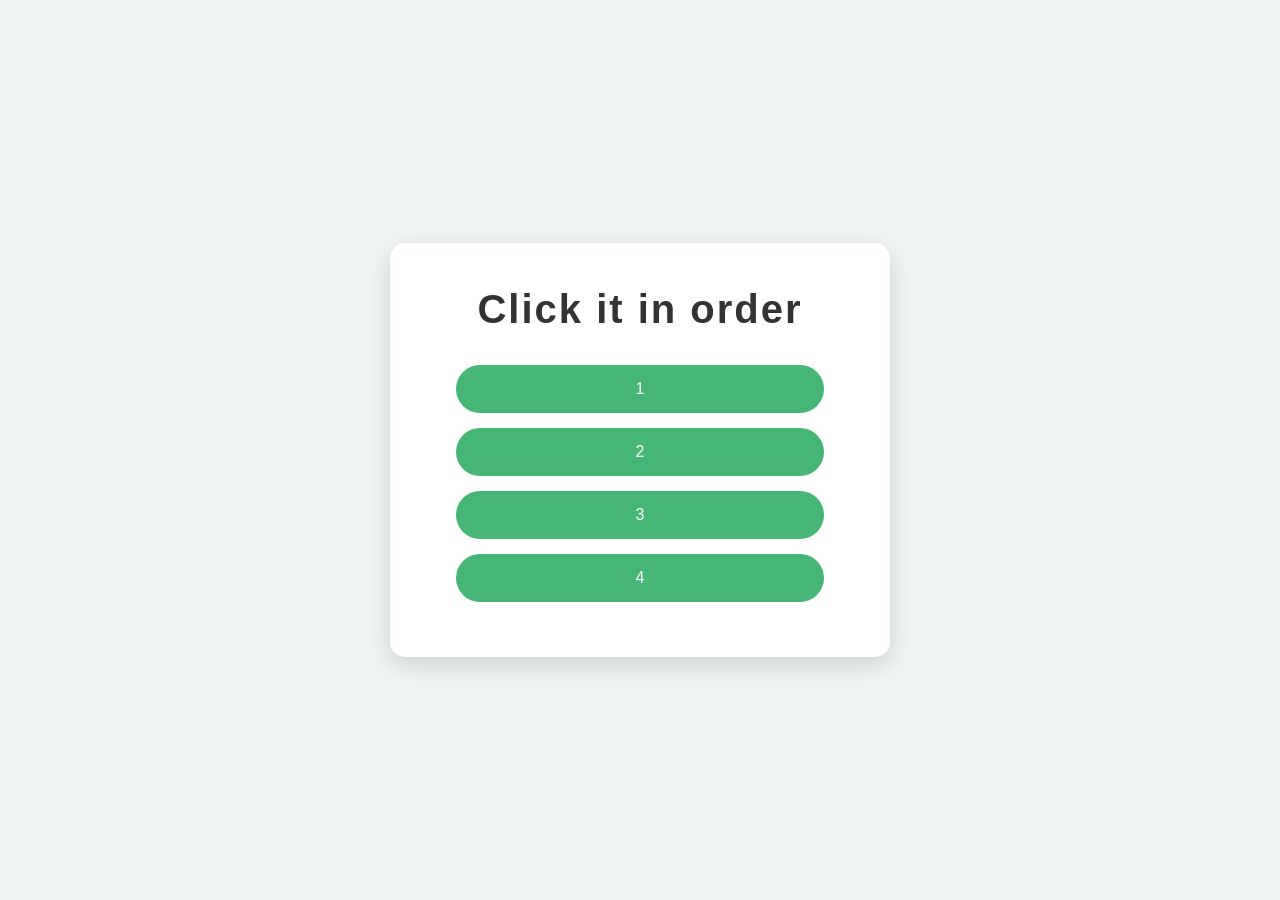
<file: index.html>
<!DOCTYPE html>
<html lang="en">
<head>
<meta charset="UTF-8">
<meta name="viewport" content="width=device-width, initial-scale=1.0">
<title>I Love</title>
<link rel="stylesheet" href="yes_styles.css">
<style>
/* Final button styling */
#finalButton {
    display: none;
    margin-top: 20px;
    padding: 12px 28px;
    background: linear-gradient(45deg, #8bb640, #8fbc8f);
    border-radius: 40px;
    text-decoration: none;
    color: white;
    font-weight: 500;
    transition: transform 0.3s ease;
}
#finalButton:hover {
    transform: scale(1.1);
}
</style>
</head>
<body>

<div class="love-container">
    <h1 id="loveText">Click it in order</h1>

    <!-- Buttons -->
    <a href="album.html" class="heart-button" data-id="letter">1</a>
    <a href="letter.html" class="heart-button" data-id="album">2</a>
    <a href="anniversary.html" class="heart-button" data-id="anniversary">3</a>
    <a href="flower.html" class="heart-button" data-id="flower">4</a>

    <!-- Final button -->
    <a href="lastpage.html" class="heart-button" id="finalButton">5</a>
</div>

<!-- Optional background scatter for parallax -->
<div class="background-scatter">
    <!-- Add your floating images here -->
</div>

<script>
// ----- Show love text function -----
function showLove() {
    const loveText = document.getElementById("loveText");

    loveText.textContent = "Forever and always, my Valentine";

    loveText.style.transform = "scale(1.1)";
    setTimeout(() => {
        loveText.style.transform = "scale(1)";
    }, 300);
}

// ----- Parallax effect -----
const scatter = document.querySelector('.background-scatter');
if(scatter){
    document.addEventListener('mousemove', (e) => {
        const x = (e.clientX / window.innerWidth - 0.5) * 40;
        const y = (e.clientY / window.innerHeight - 0.5) * 40;

        scatter.querySelectorAll('img').forEach((img, i) => {
            const depth = (i % 5) * 8;
            img.style.transform = `translateX(${x - depth}px) translateY(${y - depth}px) rotate(${img.style.transform.split('rotate(')[1] || '0deg'}) translateZ(-${depth}px)`;
        });
    });
}

// ----- Track clicked buttons -----
const buttons = document.querySelectorAll('.heart-button[data-id]');
const finalButton = document.getElementById('finalButton');

// Load clicked buttons from localStorage
let clicked = new Set(JSON.parse(localStorage.getItem('clickedButtons') || '[]'));

// Show final button if all were clicked before
if(clicked.size === buttons.length){
    finalButton.style.display = 'inline-block';
}

buttons.forEach(button => {
    button.addEventListener('click', (e) => {
        e.preventDefault(); // prevent immediate navigation

        // Add clicked button to set
        clicked.add(button.dataset.id);

        // Save to localStorage
        localStorage.setItem('clickedButtons', JSON.stringify(Array.from(clicked)));

        // Show final button if all clicked
        if(clicked.size === buttons.length){
            finalButton.style.display = 'inline-block';
        }

        // Optional effect
        button.style.transform = "scale(1.1)";
        setTimeout(() => button.style.transform = "scale(1)", 200);

        // Navigate after short delay
        setTimeout(() => {
            window.location.href = button.href;
        }, 150);
    });
});
</script>

</body>
</html>
</file>
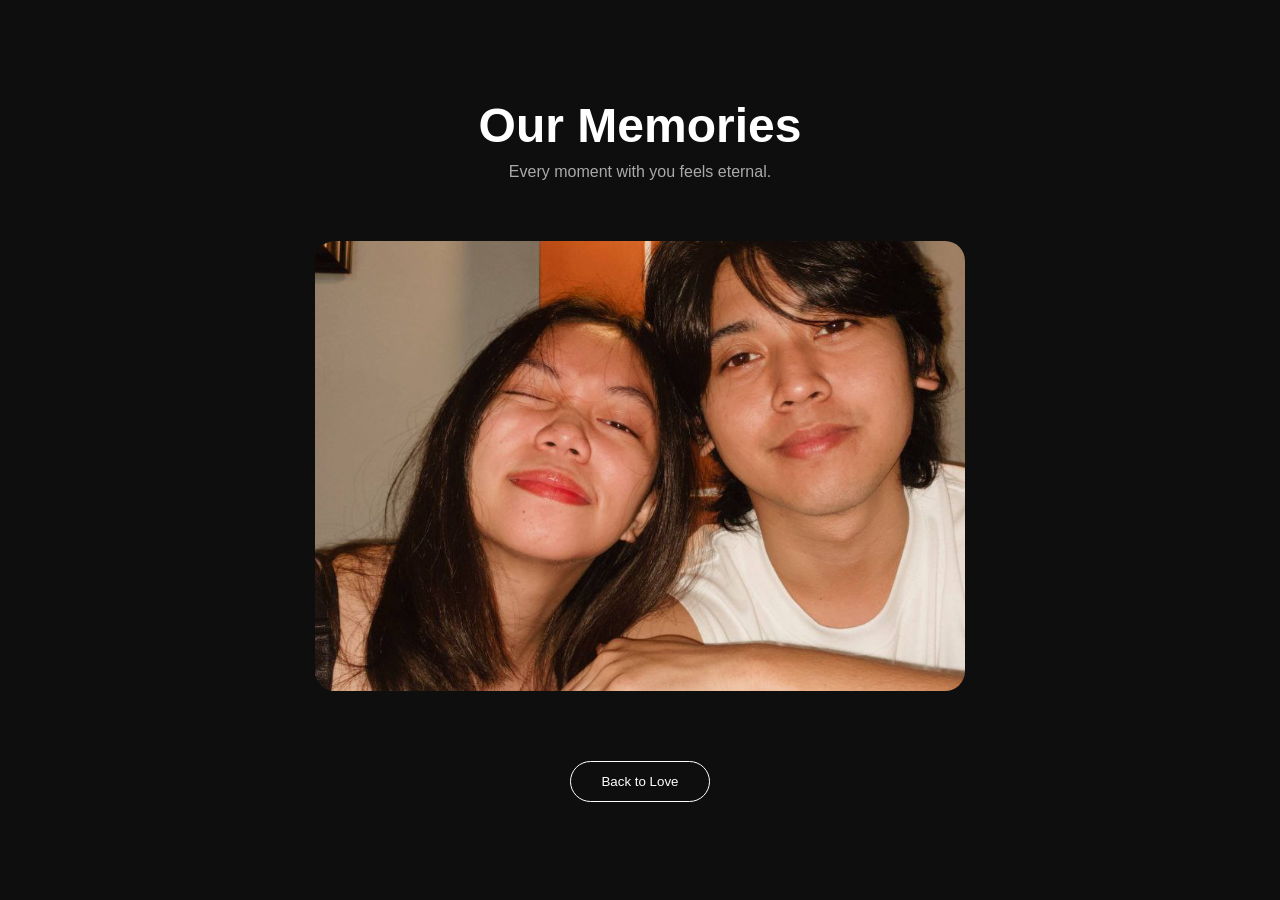
<file: album.html>
<!DOCTYPE html>
<html lang="en">
<head>
    <meta charset="UTF-8">
    <title>Our Memories</title>
    <meta name="viewport" content="width=device-width, initial-scale=1.0">

    <style>
        * {
            margin: 0;
            padding: 0;
            box-sizing: border-box;
        }

        body {
            background: #0e0e0e;
            font-family: Arial, sans-serif;
            color: white;
            min-height: 100vh;
            display: flex;
            justify-content: center;
            align-items: center;
        }

        .album-container {
            width: 90%;
            max-width: 1000px;
            text-align: center;
            padding: 40px 20px;
        }

        .album-title {
            font-size: 3rem;
            margin-bottom: 10px;
        }

        .album-sub {
            font-size: 1rem;
            color: #aaa;
            margin-bottom: 60px;
        }

        /* SLIDESHOW */
        .gallery {
            position: relative;
            width: 100%;
            max-width: 650px;
            height: 450px;
            margin: 0 auto;
        }

        .photo {
            position: absolute;
            width: 100%;
            height: 100%;
            border-radius: 20px;
            overflow: hidden;
            opacity: 0;
            transition: opacity 1.5s ease;
        }

        .photo.active {
            opacity: 1;
        }

        .photo img {
            width: 100%;
            height: 100%;
            object-fit: cover;
        }

        .back-button {
            margin-top: 70px;
            padding: 12px 30px;
            background: transparent;
            border: 1px solid white;
            color: white;
            border-radius: 40px;
            cursor: pointer;
        }
    </style>
</head>

<body>

<div class="album-container">

    <h1 class="album-title">Our Memories</h1>
    <p class="album-sub">Every moment with you feels eternal.</p>

    <div class="gallery">

        <!-- YOUR 21 TELEGRAM PHOTOS -->
        <div class="photo active"><img src="images/photo_6086978178070023413_y.jpg"></div>
        <div class="photo"><img src="images/photo_6086978178070023412_y.jpg"></div>
        <div class="photo"><img src="images/photo_6086978178070023411_y.jpg"></div>
        <div class="photo"><img src="images/photo_6086978178070023410_y.jpg"></div>
        <div class="photo"><img src="images/photo_6086978178070023406_y.jpg"></div>
        <div class="photo"><img src="images/photo_6086978178070023408_y.jpg"></div>
        <div class="photo"><img src="images/photo_6086978178070023409_y.jpg"></div>
        <div class="photo"><img src="images/photo_6086978178070023407_y.jpg"></div>
        <div class="photo"><img src="images/photo_6086978178070023405_y.jpg"></div>
        <div class="photo"><img src="images/photo_6086978178070023404_y.jpg"></div>
        <div class="photo"><img src="images/photo_6086978178070023402_y.jpg"></div>
        <div class="photo"><img src="images/photo_6086978178070023403_y.jpg"></div>
        <div class="photo"><img src="images/photo_6086978178070023401_y.jpg"></div>
        <div class="photo"><img src="images/photo_6086978178070023400_y.jpg"></div>
        <div class="photo"><img src="images/photo_6086978178070023399_y.jpg"></div>
        <div class="photo"><img src="images/photo_6086978178070023397_y.jpg"></div>
        <div class="photo"><img src="images/photo_6086978178070023396_y.jpg"></div>
        <div class="photo"><img src="images/photo_6086978178070023398_y.jpg"></div>
        <div class="photo"><img src="images/photo_6086978178070023395_y.jpg"></div>
        <div class="photo"><img src="images/photo_6086978178070023393_y.jpg"></div>
        <div class="photo"><img src="images/photo_6086978178070023394_y.jpg"></div>

    </div>

    <button class="back-button" onclick="goBack()">Back to Love</button>

</div>

<!-- 🎵 YOUR SONG -->
<audio id="bgMusic" loop>
    <source src="New High.mp3" type="audio/mpeg">
</audio>

<script>
    const photos = document.querySelectorAll('.photo');
    let index = 0;

    function showNextPhoto() {
        photos[index].classList.remove('active');
        index = (index + 1) % photos.length;
        photos[index].classList.add('active');
    }

    setInterval(showNextPhoto, 3000);

    function goBack() {
        window.location.href = "index.html";
    }

    const music = document.getElementById("bgMusic");

    document.addEventListener("click", function () {
        music.volume = 0.4;
        music.play();
    }, { once: true });
</script>

</body>
</html>
</file>
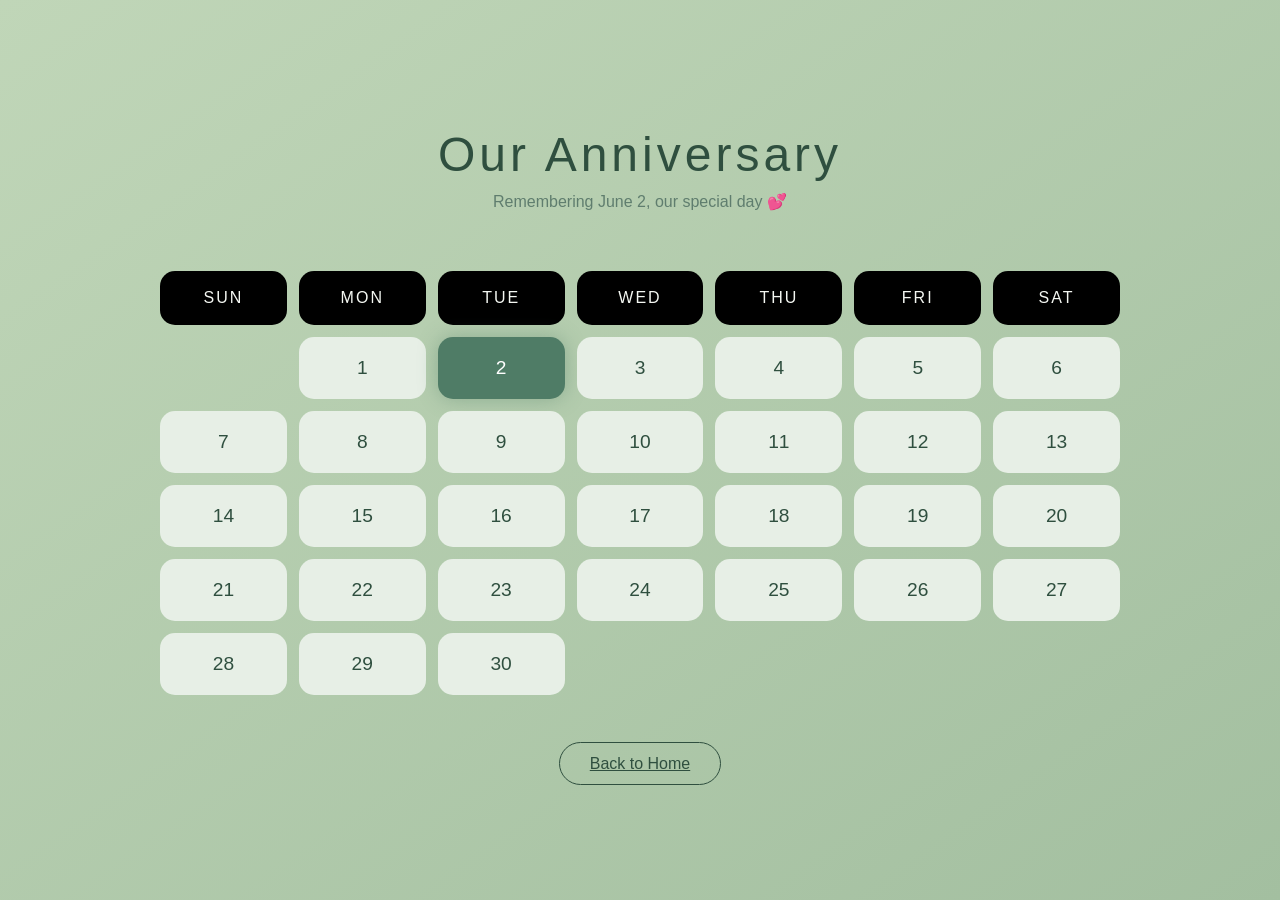
<file: anniversary.html>
<!DOCTYPE html>
<html lang="en">
<head>
    <meta charset="UTF-8">
    <meta name="viewport" content="width=device-width, initial-scale=1.0">
    <title>Our Anniversary 💖</title>
    <link rel="stylesheet" href="anniversary.css">
</head>
<body>

    <div class="album-container">
        <h1 class="album-title">Our Anniversary</h1>
        <p class="album-sub">Remembering June 2, our special day 💕</p>

        <div class="calendar">
            <div class="day">Sun</div>
            <div class="day">Mon</div>
            <div class="day">Tue</div>
            <div class="day">Wed</div>
            <div class="day">Thu</div>
            <div class="day">Fri</div>
            <div class="day">Sat</div>

            <!-- Empty cells before 1st -->
            <div class="date empty"></div>
            <div class="date">1</div>
            <div class="date highlight">2</div> <!-- Our anniversary -->
            <div class="date">3</div>
            <div class="date">4</div>
            <div class="date">5</div>
            <div class="date">6</div>
            <div class="date">7</div>
            <div class="date">8</div>
            <div class="date">9</div>
            <div class="date">10</div>
            <div class="date">11</div>
            <div class="date">12</div>
            <div class="date">13</div>
            <div class="date">14</div>
            <div class="date">15</div>
            <div class="date">16</div>
            <div class="date">17</div>
            <div class="date">18</div>
            <div class="date">19</div>
            <div class="date">20</div>
            <div class="date">21</div>
            <div class="date">22</div>
            <div class="date">23</div>
            <div class="date">24</div>
            <div class="date">25</div>
            <div class="date">26</div>
            <div class="date">27</div>
            <div class="date">28</div>
            <div class="date">29</div>
            <div class="date">30</div>
        </div>

        <a href="index.html" class="back-button">Back to Home</a>
    </div>

</body>
</html>
</file>
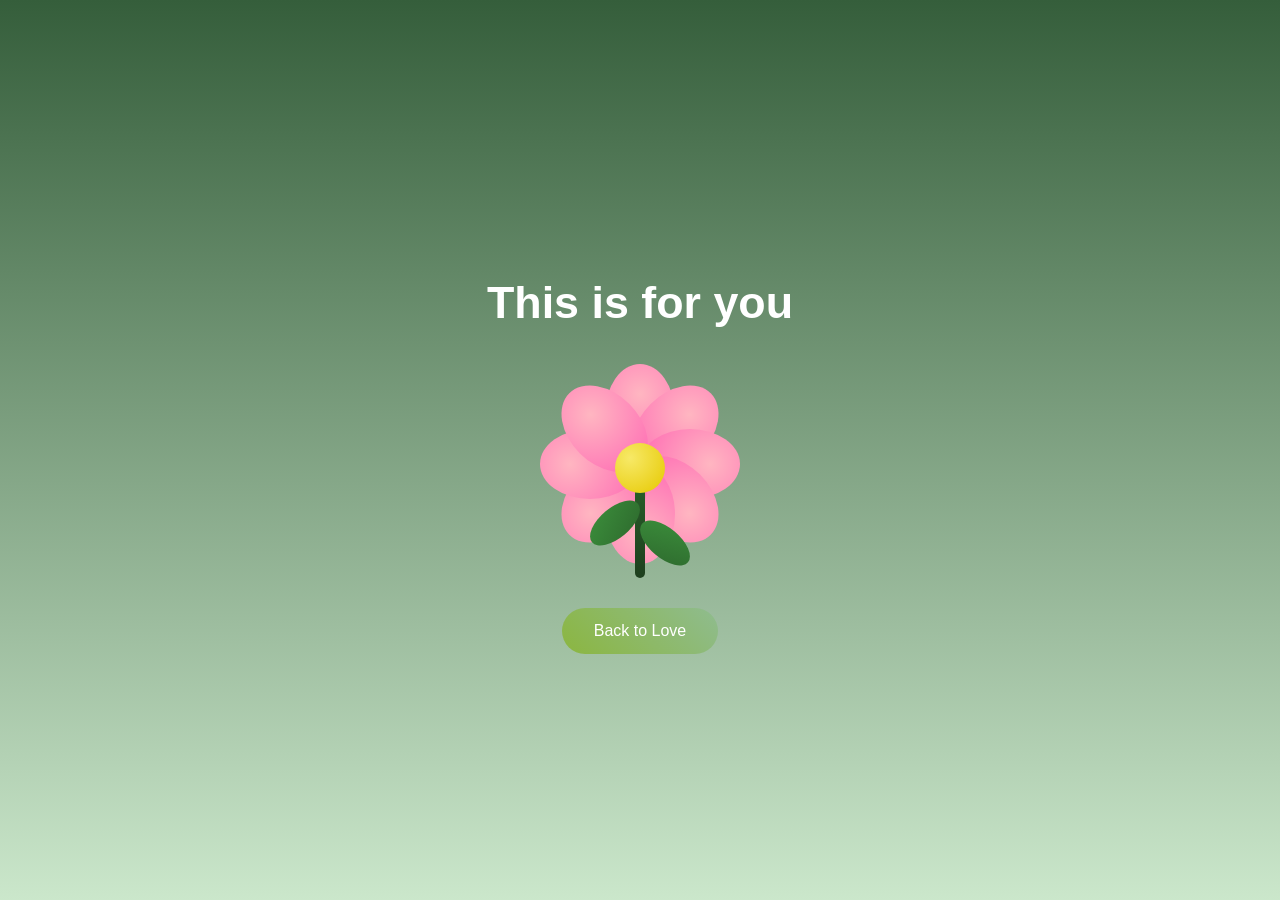
<file: flower.html>
<!DOCTYPE html>
<html lang="en">
<head>
<meta charset="UTF-8">
<meta name="viewport" content="width=device-width, initial-scale=1.0">
<title>ITO NALANG MUNA</title>
<link rel="stylesheet" href="flower.css">
</head>
<body>

<div class="flower-scene">
    <h1>This is for you</h1>

    <div class="flower">
        <!-- 8 petals -->
        <div class="petal p1"></div>
        <div class="petal p2"></div>
        <div class="petal p3"></div>
        <div class="petal p4"></div>
        <div class="petal p5"></div>
        <div class="petal p6"></div>
        <div class="petal p7"></div>
        <div class="petal p8"></div>

        <!-- center and stem -->
        <div class="center"></div>
        <div class="stem"></div>

        <!-- leaves -->
        <div class="leaf"></div>
        <div class="leaf2"></div>
    </div>

    <a href="index.html" class="back-btn">Back to Love</a>
</div>

</body>
</html>
</file>
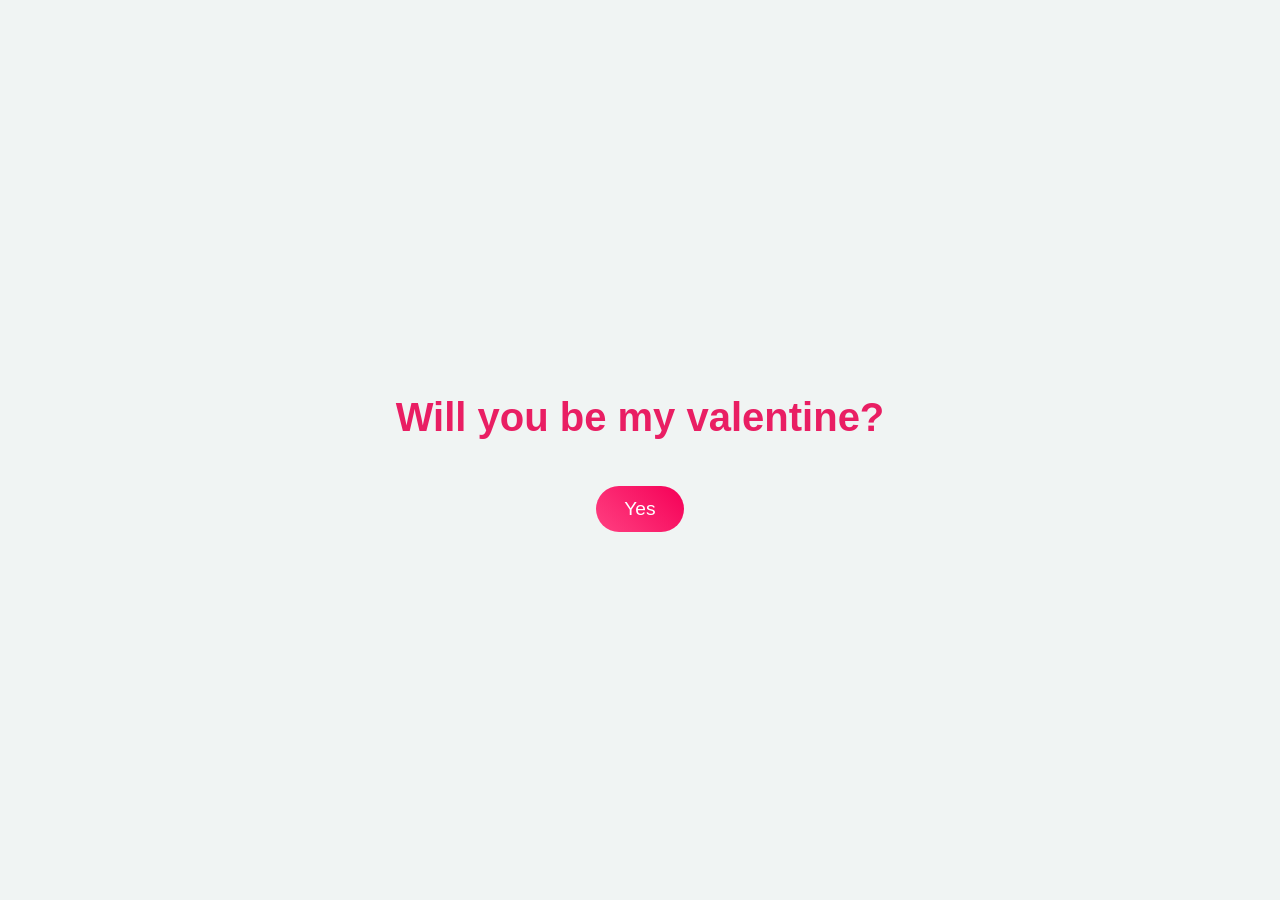
<file: lastpage.html>
<!DOCTYPE html>
<html lang="en">
<head>
    <meta charset="UTF-8">
    <meta name="viewport" content="width=device-width, initial-scale=1.0">
    <title>Important Question</title>
    <link rel="stylesheet" href="styles.css">
</head>
<body>
    <div class="container">
        <h1 id="question">Will you be my valentine?</h1>

        <div class="buttons">
            <button class="yes-button" onclick="handleYesClick()">Yes</button>
        </div>
    </div>

    <script src="script.js"></script>
</body>
</html>
</file>
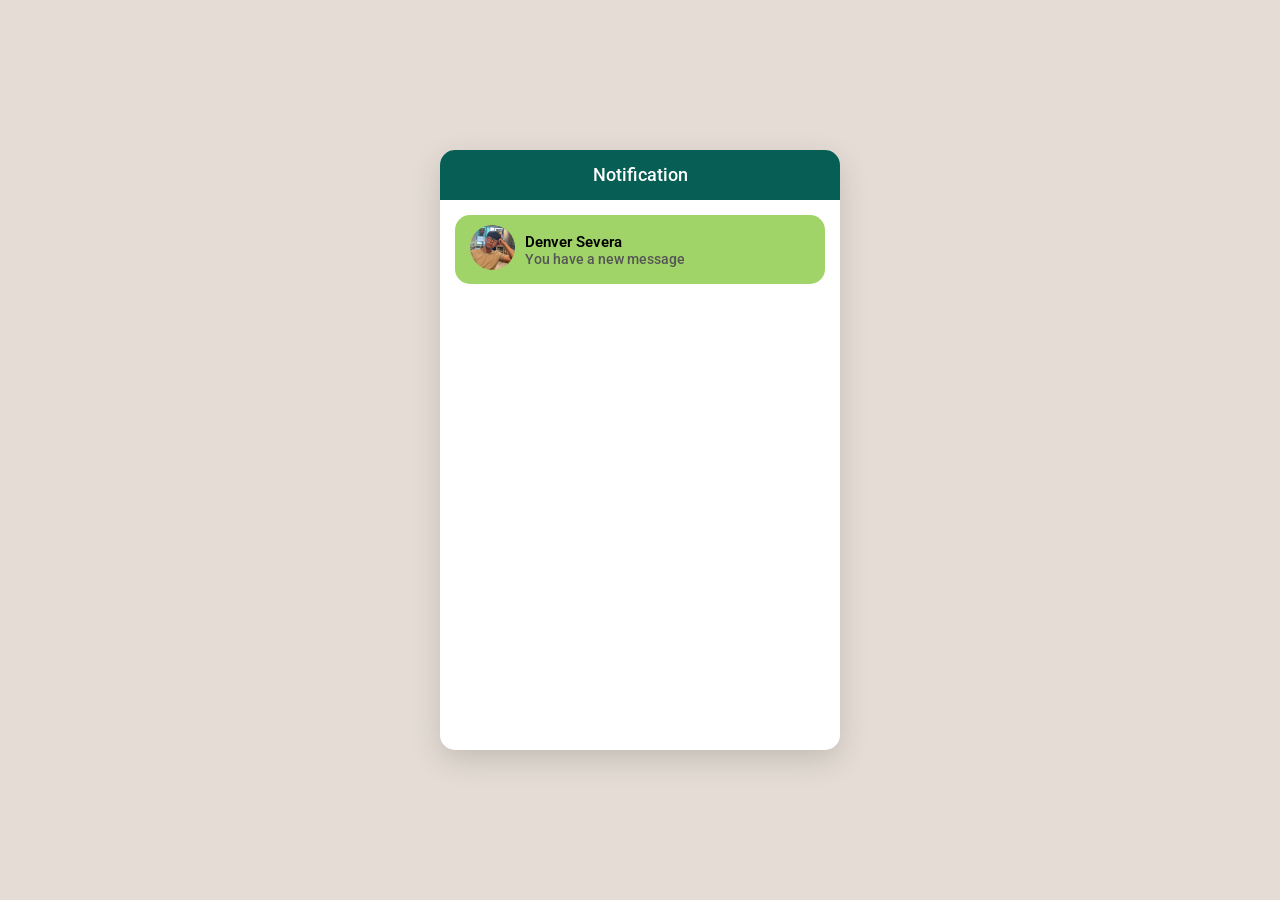
<file: letter.html>
<!DOCTYPE html>
<html lang="en">
<head>
<meta charset="UTF-8">
<meta name="viewport" content="width=device-width, initial-scale=1.0">
<title>Secret Message</title>
<link href="https://fonts.googleapis.com/css2?family=Roboto:wght@400;500&display=swap" rel="stylesheet">
<style>
/* BASE STYLES */
body {
    margin: 0;
    font-family: 'Roboto', sans-serif;
    background: #e5ddd5;
    display: flex;
    justify-content: center;
    align-items: center;
    height: 100vh;
}

/* CHAT CONTAINER */
.chat-container {
    width: 400px;
    max-width: 95%;
    height: 600px;
    background: #fff;
    border-radius: 15px;
    box-shadow: 0 10px 30px rgba(0,0,0,0.15);
    display: flex;
    flex-direction: column;
    overflow: hidden;
}

/* CHAT HEADER */
.chat-header {
    background: #075e54;
    color: white;
    padding: 15px;
    font-weight: 500;
    font-size: 1.1rem;
    text-align: center;
}

/* CHAT MESSAGES */
.chat-messages {
    flex: 1;
    padding: 15px;
    display: flex;
    flex-direction: column;
    gap: 15px;
    overflow-y: auto;
}

/* MESSAGE BUBBLE */
.message {
    display: flex;
    align-items: center;
    padding: 10px 15px;
    background: #dcf8c6;
    border-radius: 15px;
    cursor: pointer;
    transition: transform 0.2s;
}

.message.unseen {
    font-weight: 500;
    background: #a0d468;
}

.message:hover {
    transform: scale(1.03);
}

/* PROFILE IMAGE */
.message img {
    width: 45px;
    height: 45px;
    border-radius: 50%;
    margin-right: 10px;
    object-fit: cover;
}

/* MESSAGE TEXT */
.message-text {
    display: flex;
    flex-direction: column;
}

.message-text .name {
    font-weight: 600;
    font-size: 0.95rem;
}

.message-text .preview {
    font-size: 0.85rem;
    color: #555;
}

/* LETTER CONTAINER */
.letter-container {
    display: none;
    flex-direction: column;
    padding: 40px 30px;
    margin: auto;
    background: #ffffff;
    border-radius: 15px;
    width: 90%;
    max-width: 500px;
    text-align: left;
    box-shadow: 0 10px 40px rgba(0,0,0,0.2);
}

.letter-container h1 {
    font-size: 1.8rem;
    margin-bottom: 20px;
    color: #333;
}

.letter-container p {
    font-size: 1rem;
    line-height: 1.6;
    color: #444;
}

/* BACK BUTTON */
.back-btn {
    display: inline-block;
    margin-top: 25px;
    padding: 10px 25px;
    background: linear-gradient(45deg, #8bb640, #8fbc8f);
    border-radius: 25px;
    text-decoration: none;
    color: white;
    font-weight: 500;
    transition: transform 0.3s ease;
}

.back-btn:hover {
    transform: scale(1.1);
}

/* FADE-IN ANIMATION */
.fadeIn {
    animation: fadeSlideIn 1s ease forwards;
    opacity: 0;
}

@keyframes fadeSlideIn {
    0% { opacity: 0; transform: translateY(20px);}
    100% { opacity: 1; transform: translateY(0);}
}
</style>
</head>
<body>

<div class="chat-container">

    <!-- Chat Header -->
    <div class="chat-header">
        Notification
    </div>

    <!-- Chat Messages -->
    <div class="chat-messages" id="chatMessages">
        <div class="message unseen" id="unseenMessage">
            <div class="photo"><img src="images/628011016_1704168817220853_3336707876073642917_n.jpg"></div>
            <div class="message-text">
                <span class="name">Denver Severa</span>
                <span class="preview">You have a new message</span>
            </div>
        </div>
    </div>

    <!-- Hidden Letter Message -->
    <div class="letter-container" id="letter">
        <h1>To Alyana</h1>
        <p>
            Alam kong nakakagulat, narealize ko lang kasi nitong nakaraan na tama ka, nagbabago na ako, hindi ako yung dati na nakakasama mo araw araw, ni hindi ngako nakapag prepare o nakapaghanda para makapunta dyan ngayong feb 14. Nagtry ako gumawa ito para naman mafeel mo na special ka aken at para nadin hindi mo na isipin na hindi na kita mahal , kasi sa totoo lang, special ka saken at  mahal na mahal kita sobra.
        </p>

        <!-- Back button -->
        <a href="index.html" class="back-btn">Back to Home</a>
    </div>

</div>

<script>
const unseen = document.getElementById('unseenMessage');
const letter = document.getElementById('letter');
const chatMessages = document.getElementById('chatMessages');

unseen.addEventListener('click', () => {
    unseen.classList.remove('unseen'); // mark as read
    unseen.textContent = "Message opened";

    // Hide chat messages and expand letter to full page
    chatMessages.style.display = 'none';
    letter.style.display = 'flex';
    letter.classList.add('fadeIn');
});
</script>

</body>
</html>
</file>
<file: yes_styles.css>
/* ===== BASE ===== */
* {
    margin: 0;
    padding: 0;
    box-sizing: border-box;
}

body {
    font-family: 'Arial', sans-serif;
    background: #f0f4f3; /* soft neutral background */
    color: #2f4f4f; /* dark slate color for text */
    min-height: 100vh;
    display: flex;
    justify-content: center;
    align-items: center;
}

/* ===== CONTAINER ===== */
.love-container {
    text-align: center;
    max-width: 500px;
    width: 90%;
    padding: 40px 20px;
    background: #ffffff;
    border-radius: 15px;
    box-shadow: 0 8px 25px rgba(0,0,0,0.15);
}

/* ===== TITLE ===== */
#loveText {
    font-size: 2.5rem;
    font-weight: 500;
    margin-bottom: 40px;
    letter-spacing: 2px;
    color: #2f4f4f;
}

/* ===== BUTTONS ===== */
.heart-button {
    display: block;
    width: 80%;
    margin: 15px auto;
    padding: 15px 20px;
    text-decoration: none;
    font-size: 1rem;
    font-weight: 500;
    color: #ffffff;
    background-color: #46b675; /* soft green */
    border-radius: 30px;
    border: none;
    transition: background-color 0.3s ease, transform 0.3s ease;
    text-align: center;
}

.heart-button:hover {
    background-color: #3e9a5c; /* slightly darker green */
    transform: translateY(-2px);
}

/* ===== FINAL BUTTON ===== */
#finalButton {
    background-color: #2f4f4f;
}

#finalButton:hover {
    background-color: #1f3535;
}

/* ===== RESPONSIVE ===== */
@media (max-width: 500px) {
    #loveText {
        font-size: 2rem;
    }

    .heart-button {
        font-size: 0.95rem;
        padding: 12px 15px;
    }
}
h1#loveText {
    font-family: 'Arial', sans-serif; /* clean and readable */
    font-size: 2.5rem;                /* noticeable but not too large */
    font-weight: 600;                 /* bold enough for emphasis */
    color: #333333;                   /* dark gray for readability */
    text-align: center;
    margin-bottom: 30px;
    line-height: 1.3;
}
</file>
<file: anniversary.css>
/* ===== BASE ===== */
* {
    margin: 0;
    padding: 0;
    box-sizing: border-box;
}

body {
    background: linear-gradient(to bottom right, #c0d6b8, #a3bfa0);
    font-family: 'Arial', sans-serif;
    color: #f4f7f2; /* softer white */
    min-height: 100vh;
    display: flex;
    justify-content: center;
    align-items: center;
}

/* ===== CONTAINER ===== */
.album-container {
    width: 90%;
    max-width: 1000px;
    text-align: center;
    padding: 40px 20px;
}

/* ===== TITLE ===== */
.album-title {
    font-size: 3rem;
    font-weight: 300;
    letter-spacing: 4px;
    margin-bottom: 10px;
    opacity: 0;
    animation: fadeIn 2s ease forwards;
    color: #2f4f3f; /* deep sage contrast */
}

.album-sub {
    font-size: 1rem;
    color: #5f7d6e; /* muted sage */
    margin-bottom: 60px;
    opacity: 0;
    animation: fadeIn 3s ease forwards;
}

/* ===== CALENDAR ===== */
.calendar {
    display: grid;
    grid-template-columns: repeat(7, 1fr);
    gap: 12px;
    margin-bottom: 60px;
}

/* Days Header */
.day {
    background: #000000; /* muted sage */
    color: #f4f7f2;
    text-transform: uppercase;
    letter-spacing: 2px;
    border-radius: 15px;
    padding: 18px;
}

/* Dates */
.date {
    background: #e7efe6; /* light sage/cream */
    color: #2f4f3f;
    font-size: 1.2rem;
    border-radius: 15px;
    padding: 20px;
    transition: all 0.3s ease;
    cursor: pointer;
}

/* Hover */
.date:hover {
    transform: scale(1.08);
    background: #b7d3b0;
    color: #1e3328;
}

/* Highlight anniversary */
.date.highlight {
    background: #4f7c66; /* darker sage */
    color: #ffffff;
    box-shadow: 0 0 20px rgba(79, 124, 102, 0.4);
}

/* Empty cells */
.date.empty {
    background: transparent;
    box-shadow: none;
    cursor: default;
}

/* ===== BUTTON ===== */
.back-button {
    margin-top: 20px;
    padding: 12px 30px;
    background: transparent;
    border: 1px solid #2f4f3f;
    color: #2f4f3f;
    border-radius: 40px;
    font-size: 1rem;
    cursor: pointer;
    transition: all 0.3s ease;
}

.back-button:hover {
    background: #2f4f3f;
    color: #ffffff;
}

/* ===== FADE ANIMATION ===== */
@keyframes fadeIn {
    to {
        opacity: 1;
    }
}
</file>
<file: flower.css>
/* BASE STYLES */
body {
    margin: 0;
    height: 100vh;
    background: linear-gradient(to top, #cbe7cb, #355e3b);
    display: flex;
    justify-content: center;
    align-items: center;
    font-family: 'Arial', sans-serif;
    color: white;
    text-align: center;
    overflow: hidden;
}

/* PAGE TITLE */
.flower-scene h1 {
    margin-bottom: 50px;
    font-size: 2.8rem;
    animation: fadeIn 2s ease forwards;
}

/* FLOWER */
.flower {
    position: relative;
    width: 180px;
    height: 180px;
    margin: auto;
}

/* PETALS */
.petal {
    width: 70px;
    height: 100px;
    background: radial-gradient(circle at 50% 30%, #ffb6c1, #ff69b4);
    border-radius: 50%;
    position: absolute;
    top: 20%;              
    left: 50%;             
    transform-origin: bottom center;
    opacity: 0;
    animation: bloom 1.5s forwards;
}

/* 8 petals rotation */
.p1 { --rotate: 0deg;    animation-delay: 0.05s; }
.p2 { --rotate: 45deg;   animation-delay: 0.15s; }
.p3 { --rotate: 90deg;   animation-delay: 0.25s; }
.p4 { --rotate: 135deg;  animation-delay: 0.35s; }
.p5 { --rotate: 180deg;  animation-delay: 0.45s; }
.p6 { --rotate: 225deg;  animation-delay: 0.55s; }
.p7 { --rotate: 270deg;  animation-delay: 0.65s; }
.p8 { --rotate: 315deg;  animation-delay: 0.75s; }

/* FLOWER CENTER */
.center {
    width: 50px;
    height: 50px;
    background: radial-gradient(circle at 30% 30%, #f7e967, #e6c800);
    border-radius: 50%;
    position: absolute;
    top: 50%;
    left: 50%;
    transform: translate(-50%, -50%);
    z-index: 2;
    opacity: 0;
    animation: fadeIn 1s 1s forwards;
}

/* STEM */
.stem {
    width: 10px;
    height: 120px;
    background: linear-gradient(to bottom, #2c662d, #1e3f1e);
    position: absolute;
    top: 80px;
    left: 50%;
    transform: translateX(-50%);
    border-radius: 5px;
}

/* LEAVES */
.leaf {
    width: 60px;
    height: 30px;
    background: linear-gradient(to bottom right, #3b8d3b, #2e6b2e);
    border-radius: 50%;
    position: absolute;
    top: 130px;       /* relative to stem */
    left: 35px;       /* left side */
    transform: rotate(-40deg);
    animation: sway 3s infinite alternate ease-in-out;
}

.leaf2 {
    width: 60px;
    height: 30px;
    background: linear-gradient(to bottom right, #3b8d3b, #2e6b2e);
    border-radius: 50%;
    position: absolute;
    top: 150px;       /* relative to stem */
    right: 35px;      /* right side */
    transform: rotate(40deg);
    animation: sway2 3s infinite alternate ease-in-out;
}

/* BACK BUTTON */
.back-btn {
    display: inline-block;
    margin-top: 50px;
    padding: 14px 32px;
    background: linear-gradient(45deg, #8bb640, #8fbc8f);
    border-radius: 40px;
    text-decoration: none;
    color: white;
    font-weight: 500;
    transition: transform 0.3s ease;
}

.back-btn:hover { transform: scale(1.15); }

/* ANIMATIONS */
@keyframes bloom {
    0% { opacity: 0; transform: translate(-50%, -50%) scale(0) rotate(0deg); }
    100% { opacity: 1; transform: translate(-50%, -50%) scale(1) rotate(var(--rotate)); }
}

@keyframes fadeIn {
    0% { opacity: 0; }
    100% { opacity: 1; }
}

@keyframes sway {
    0% { transform: rotate(-40deg); }
    100% { transform: rotate(-50deg); }
}

@keyframes sway2 {
    0% { transform: rotate(40deg); }
    100% { transform: rotate(50deg); }
}
</file>
<file: styles.css>
body {
   background: #f0f4f3; /* soft neutral background */
    font-family: 'Arial', sans-serif;
    display: flex;
    justify-content: center;
    align-items: center;
    height: 100vh;
    margin: 0;
}

.container {
    text-align: center;
}

h1 {
    font-size: 2.5rem;
    color: #e91e63;
    transition: opacity 1s ease;
}

button {
    padding: 12px 28px;
    font-size: 1.2rem;
    border-radius: 40px;
    border: none;
    background: linear-gradient(45deg, #ff4081, #f50057);
    color: white;
    cursor: pointer;
    transition: transform 0.3s ease, opacity 0.3s ease;
    margin-top: 20px;
}

button:hover {
    transform: scale(1.1);
}

/* Fade-in animation for new text */
.fade-in {
    opacity: 0;
    animation: fadeInText 1s forwards;
}

@keyframes fadeInText {
    to { opacity: 1; }
}
h1 {
    font-size: 2.5rem;
    color: #e91e63;
    transition: opacity 1s ease; /* smooth fade out */
}

.fade-in {
    opacity: 0;
    animation: fadeInText 1s forwards;
}

@keyframes fadeInText {
    from { opacity: 0; }
    to { opacity: 1; }
}

button {
    padding: 12px 28px;
    font-size: 1.2rem;
    border-radius: 40px;
    border: none;
    background: linear-gradient(45deg, #ff4081, #f50057);
    color: white;
    cursor: pointer;
    transition: transform 0.3s ease, opacity 1s ease; /* smooth fade out */
    margin-top: 20px;
}
</file>
